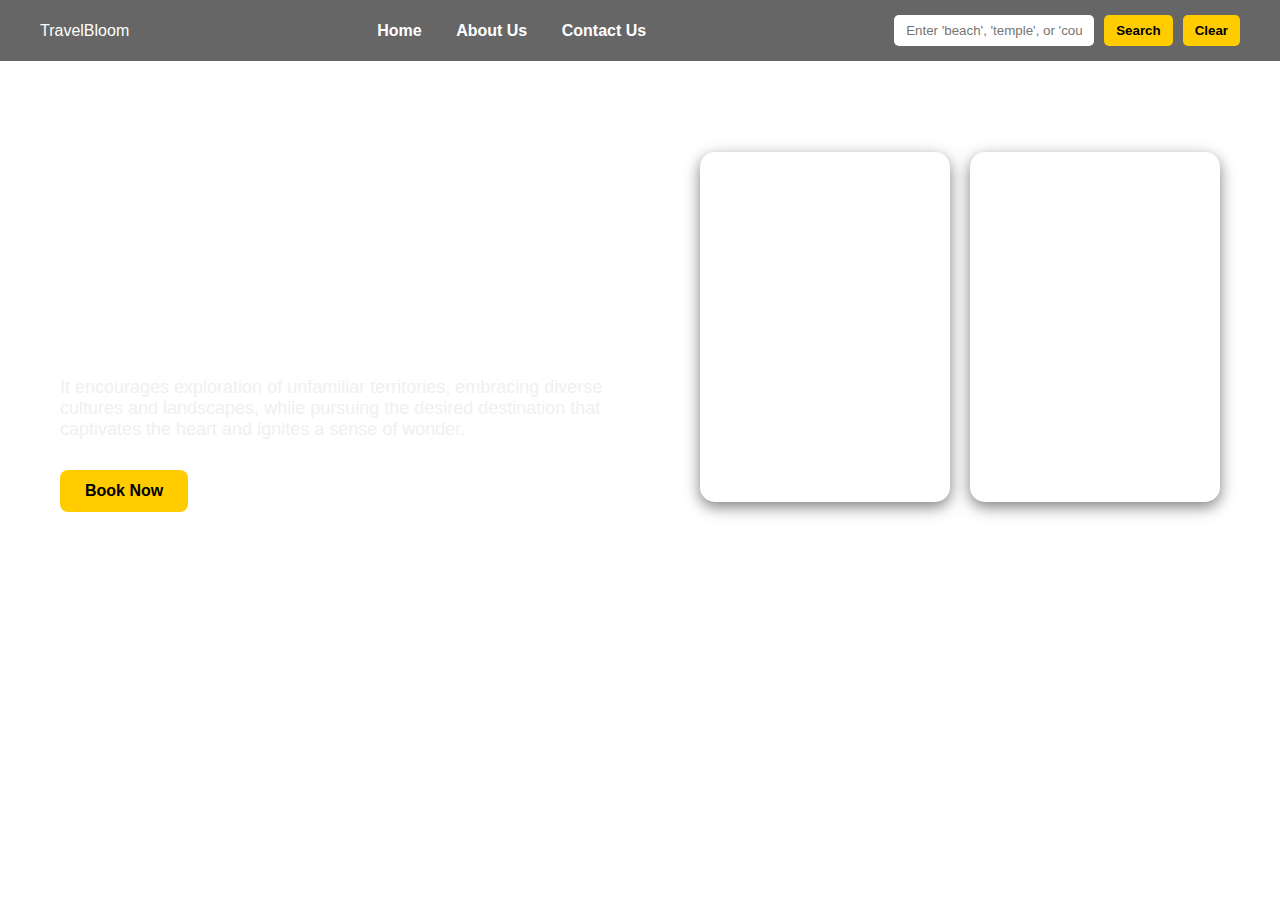
<file: index.html>
<!DOCTYPE html>
<html lang="en">
<head>
    <meta charset="UTF-8">
    <meta name="viewport" content="width=device-width, initial-scale=1.0">
    <title>TravelBloom | Home</title>
    <link rel="stylesheet" href="styles.css">
</head>
<body>
    <div class="header">
    <div class="logo">
        <i class="fa-solid fa-plane-departure"></i> TravelBloom
    </div>

        <div class="nav">
            <a href="./index.html">Home</a>
            <a href="./aboutUs.html">About Us</a>
            <a href="./contactUs.html">Contact Us</a>
        </div>
        <div class="search-bar" id="search">
            <input id="searchInput" type="text" placeholder="Enter 'beach', 'temple', or 'country'">
            <button id="btnSearch">Search</button>
            <button id="btnClear">Clear</button>
        </div>
    </div>

    <div class="content">
        <div class="book">
            <h1>Explore<br>Dream<br>Destination</h1>
            <p>It encourages exploration of unfamiliar territories, embracing diverse cultures and landscapes, while pursuing the desired destination that captivates the heart and ignites a sense of wonder.</p>
            <button class="book-btn">Book Now</button>
        </div>
        <div class="rec">
            <div id="rec_1"></div>
            <div id="rec_2"></div>
        </div>
    </div>

    <script src="./travel_rec.js"></script>
</body>
</html>
</file>
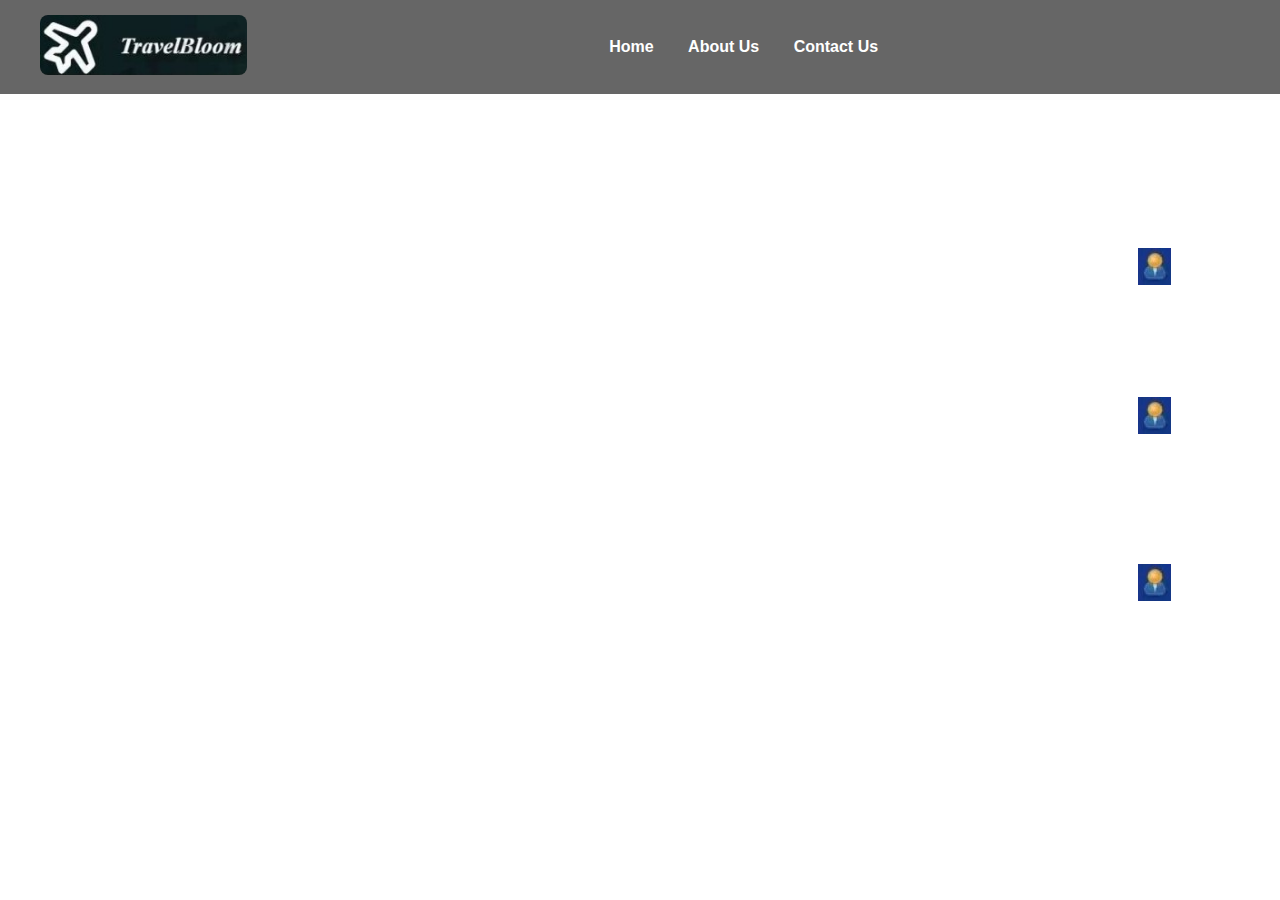
<file: aboutus.html>
<!DOCTYPE html>
<html lang="en">
<head>
    <meta charset="UTF-8">
    <meta name="viewport" content="width=device-width, initial-scale=1.0">
    <title>Travelbloom_about us</title>
    <link rel="stylesheet" href="styles.css">
</head>
<body>
    <div class="header">
        <div class="logo">
            <img src="./logo.jpg" alt="Travelbloom Logo">
        </div>
        <div class="nav">
            <a href="./index.html">Home</a>
            <a href="./aboutUs.html">About Us</a>
            <a href="./contactUs.html">Contact Us</a>
        </div>
        <span class="fill">
    </div>
    <div class="content">
        <section class="about-us">
            <h1>ABOUT US</h1>
            <p>Welcome to Our Company! We are a team of passionate individuals dedicated to providing excellent services/products to our customers. Our mission is to provide the best experience for people traveling to different destinations around the world. Our values include integrity, innovation, customer satisfaction, and teamwork. We believe in putting our customers first and working together to achieve our goals.</p>
            <p>Feel free to explore our website to learn more about what we offer!</p>
        </section>
        <section class="our-team">
            <h1>Our<br>Team</h1>
            <div class="team-members">
                <div class="member">
                    <img src="./teamMember.jpg" alt=".">
                    <span class="member-name">John Doe</span>
                    <br>
                    <p class="responsible">John is responsible for...</p>
                    <br>
                    <p class="title">CEO</p>
                </div>
                <div class="member">
                    <img src="./teamMember.jpg" alt=".">
                    <span class="member-name">Celina Thomas</span>
                    <br>
                    <p class="responsible">John is responsible for...</p>
                    <br>
                    <p class="title">Team Lead</p>
                </div>
                <div class="member">
                    <img src="./teamMember.jpg" alt=".">
                    <span class="member-name">Mike Tyson</span>
                    <br>
                    <p class="responsible">John is responsible for...</p>
                    <br>
                    <p class="title">Delivery Head</p>
                </div>
            </div>
        </section>
    </div>
</body>
</html>
</file>
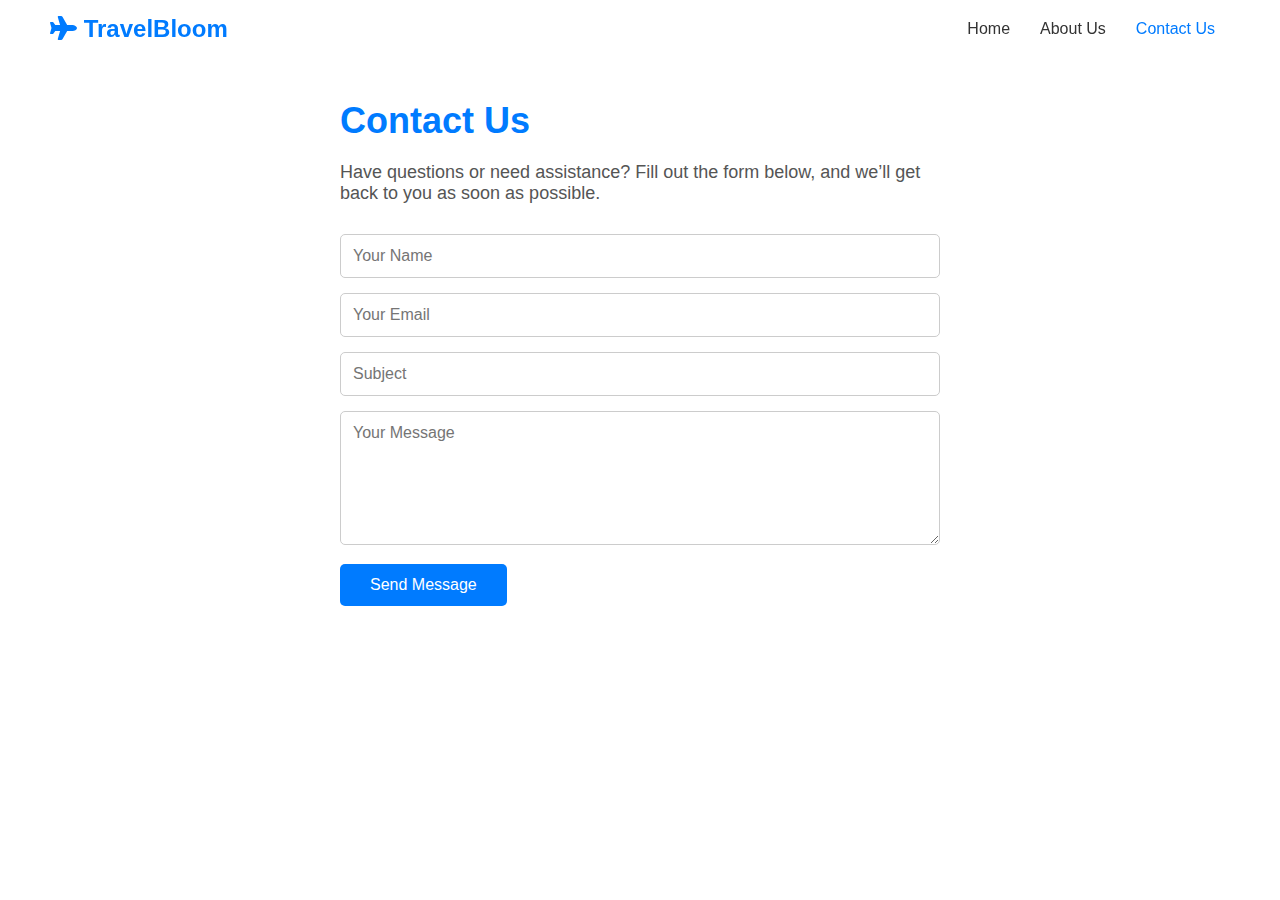
<file: contact.html>
<!DOCTYPE html>
<html lang="en">
<head>
  <meta charset="UTF-8">
  <meta name="viewport" content="width=device-width, initial-scale=1.0">
  <title>Contact Us - TravelBloom</title>
  <link rel="stylesheet" href="style.css">
  <link rel="stylesheet" href="https://cdnjs.cloudflare.com/ajax/libs/font-awesome/6.5.0/css/all.min.css">
</head>
<body>
  <header>
    <div class="logo"><i class="fas fa-plane"></i> TravelBloom</div>
    <nav>
      <ul>
        <li><a href="index.html">Home</a></li>
        <li><a href="aboutus.html">About Us</a></li>
        <li><a href="contact.html" class="active">Contact Us</a></li>
      </ul>
    </nav>
  </header>

  <section class="contact-section">
    <div class="container">
      <h1>Contact Us</h1>
      <p>Have questions or need assistance? Fill out the form below, and we’ll get back to you as soon as possible.</p>

      <form class="contact-form">
        <input type="text" name="name" placeholder="Your Name" required>
        <input type="email" name="email" placeholder="Your Email" required>
        <input type="text" name="subject" placeholder="Subject" required>
        <textarea name="message" placeholder="Your Message" rows="6" required></textarea>
        <button type="submit">Send Message</button>
      </form>
    </div>
  </section>
</body>
</html>
</file>
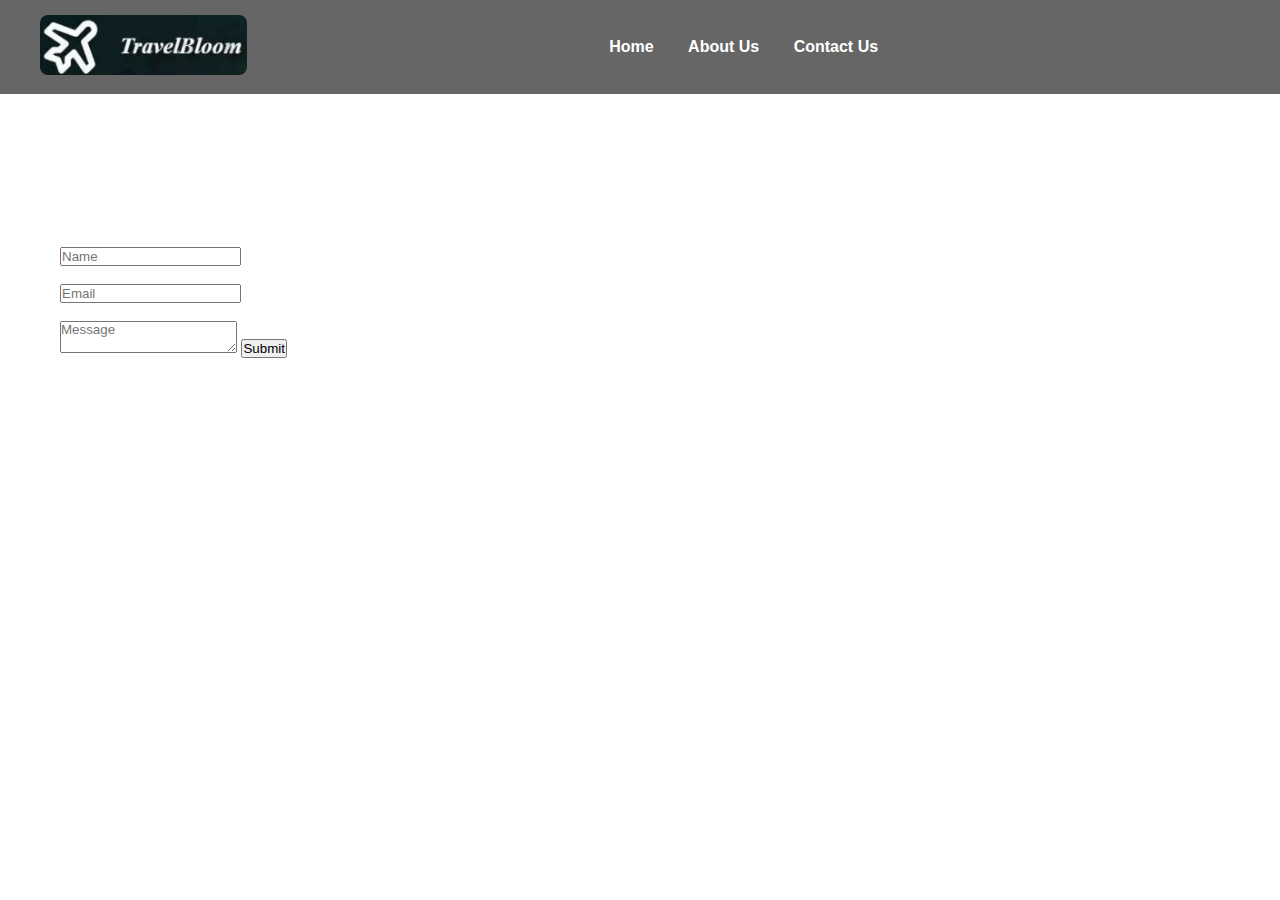
<file: contactUs.html>
<!DOCTYPE html>
<html lang="en">
<head>
    <meta charset="UTF-8">
    <meta name="viewport" content="width=device-width, initial-scale=1.0">
    <title>Travelbloom_contact us</title>
    <link rel="stylesheet" href="styles.css">
</head>
<body>
    <div class="header">
        <div class="logo">
            <img src="./logo.jpg" alt="Travelbloom Logo">
        </div>
        <div class="nav">
            <a href="./index.html">Home</a>
            <a href="./aboutUs.html">About Us</a>
            <a href="./contactUs.html">Contact Us</a>
        </div>
        <span class="fill">
    </div>
    <div class="content">
        <div class="contact">
            <div class="left">
                <h1>CONTACT US</h1>
                <p>Get in touch</p>
            </div>
            <div>
            <form>
                <p>Name</p>
                <input type="text" placeholder="Name" required>
                <p>Email</p>
                <input type="email" placeholder="Email" required>
                <p>Message</p>
                <textarea placeholder="Message" required></textarea>
                <button type="submit">Submit</button>
            </form>
            </div>
        </div>
    </div>
</body>
</html>
</file>
<file: styles.css>
/* Reset أساسي */
* {
    margin: 0;
    padding: 0;
    box-sizing: border-box;
    font-family: Arial, Helvetica, sans-serif;
}

body {
    background: url('https://images.unsplash.com/photo-1507525428034-b723cf961d3e?ixlib=rb-4.0.3&auto=format&fit=crop&w=1600&q=80') 
                no-repeat center center/cover;
    color: #fff;
    min-height: 100vh;
}

/* ====== Header ====== */
.header {
    display: flex;
    justify-content: space-between;
    align-items: center;
    background: rgba(0,0,0,0.6);
    padding: 15px 40px;
    position: sticky;
    top: 0;
    z-index: 1000;
}

.logo img {
    height: 60px;
    border-radius: 8px;
}

.nav a {
    color: #fff;
    margin: 0 15px;
    text-decoration: none;
    font-weight: bold;
    transition: color 0.3s;
}

.nav a:hover {
    color: #ffcc00;
}

/* ====== Search Bar ====== */
.search-bar {
    display: flex;
    align-items: center;
    gap: 10px;
}

.search-bar input {
    padding: 8px 12px;
    border: none;
    border-radius: 5px;
    outline: none;
    width: 200px;
}

.search-bar button {
    padding: 8px 12px;
    border: none;
    border-radius: 5px;
    background: #ffcc00;
    cursor: pointer;
    font-weight: bold;
    transition: background 0.3s;
}

.search-bar button:hover {
    background: #ffaa00;
}

/* ====== Content ====== */
.content {
    display: flex;
    justify-content: space-between;
    align-items: center;
    padding: 80px 60px;
}

.book {
    max-width: 50%;
}

.book h1 {
    font-size: 60px;
    line-height: 1.2;
    margin-bottom: 20px;
}

.book p {
    font-size: 18px;
    margin-bottom: 30px;
    color: #f0f0f0;
}

.book-btn {
    padding: 12px 25px;
    border: none;
    border-radius: 8px;
    background: #ffcc00;
    font-weight: bold;
    font-size: 16px;
    cursor: pointer;
    transition: transform 0.2s, background 0.3s;
}

.book-btn:hover {
    background: #ffaa00;
    transform: scale(1.05);
}

/* ====== Recommendations Boxes ====== */
.rec {
    display: flex;
    gap: 20px;
}

.rec div {
    width: 250px;
    height: 350px;
    background: rgba(255, 255, 255, 0.15);
    border-radius: 15px;
    backdrop-filter: blur(10px);
    box-shadow: 0 5px 15px rgba(0,0,0,0.5);
}
</file>
<file: style.css>
/* ===== General Reset ===== */
* {
  margin: 0;
  padding: 0;
  box-sizing: border-box;
  font-family: 'Arial', sans-serif;
}

/* ===== Header ===== */
header {
  display: flex;
  justify-content: space-between;
  align-items: center;
  padding: 15px 50px;
  background-color: rgba(255, 255, 255, 0.9);
  position: fixed;
  width: 100%;
  z-index: 10;
}

header .logo {
  font-size: 24px;
  font-weight: bold;
  color: #007bff;
}

header nav ul {
  display: flex;
  list-style: none;
}

header nav ul li {
  margin: 0 15px;
}

header nav ul li a {
  text-decoration: none;
  color: #333;
  font-weight: 500;
}

header nav ul li a.active {
  color: #007bff;
}

.search-bar {
  display: flex;
}

.search-bar input {
  padding: 5px 10px;
  border: 1px solid #ccc;
  border-radius: 5px 0 0 5px;
  outline: none;
}

.search-bar button {
  padding: 5px 10px;
  border: none;
  cursor: pointer;
}

.clear-btn {
  margin-left: 5px;
  background-color: #f44336;
  color: white;
  border-radius: 5px;
}

/* ===== Hero Section / Splash Screen ===== */
.hero {
  height: 100vh; /* Full viewport height */
  background: url('https://images.unsplash.com/photo-1507525428034-b723cf961d3e?auto=format&fit=crop&w=1950&q=80') no-repeat center center/cover;
  display: flex;
  flex-direction: column;
  justify-content: center;
  align-items: center;
  text-align: center;
  position: relative;
  color: white;
}

.hero::before {
  content: '';
  position: absolute;
  top: 0;
  left: 0;
  width: 100%;
  height: 100%;
  background: rgba(0, 0, 0, 0.4); /* Dark overlay */
  z-index: 0;
}

.hero-content {
  position: relative;
  z-index: 1;
  max-width: 700px;
}

.hero h1 {
  font-size: 60px;
  line-height: 1.2;
  margin-bottom: 20px;
}

.hero p {
  font-size: 18px;
  margin-bottom: 30px;
}

.hero .btn {
  padding: 12px 30px;
  background-color: #007bff;
  color: white;
  text-decoration: none;
  border-radius: 8px;
  font-weight: bold;
  transition: 0.3s;
}

.hero .btn:hover {
  background-color: #0056b3;
}

/* Social icons */
.social-icons {
  position: absolute;
  bottom: 30px;
  display: flex;
  gap: 15px;
}

.social-icons a {
  color: white;
  font-size: 20px;
  transition: 0.3s;
}

.social-icons a:hover {
  color: #007bff;
}

/* ===== About Us Section ===== */
.about-section {
  padding: 100px 50px 50px 50px;
  max-width: 900px;
  margin: 0 auto;
}

.about-section h1 {
  font-size: 36px;
  margin-bottom: 20px;
  color: #007bff;
}

.about-section h2 {
  font-size: 28px;
  margin-top: 30px;
  margin-bottom: 10px;
  color: #333;
}

.about-section p {
  font-size: 18px;
  line-height: 1.6;
  color: #555;
  margin-bottom: 20px;
}

/* ===== Contact Section ===== */
.contact-section {
  padding: 100px 50px 50px 50px;
  max-width: 700px;
  margin: 0 auto;
}

.contact-section h1 {
  font-size: 36px;
  margin-bottom: 20px;
  color: #007bff;
}

.contact-section p {
  font-size: 18px;
  margin-bottom: 30px;
  color: #555;
}

.contact-form input,
.contact-form textarea {
  width: 100%;
  padding: 12px;
  margin-bottom: 15px;
  border-radius: 5px;
  border: 1px solid #ccc;
  font-size: 16px;
  outline: none;
}

.contact-form button {
  padding: 12px 30px;
  background-color: #007bff;
  color: white;
  border: none;
  font-size: 16px;
  border-radius: 5px;
  cursor: pointer;
  transition: 0.3s;
}

.contact-form button:hover {
  background-color: #0056b3;
}
/* Search result cards */
.search-results .card {
  background: #fff;
  border-radius: 8px;
  overflow: hidden;
  box-shadow: 0 4px 12px rgba(0,0,0,0.1);
  margin-bottom: 20px;
  display: flex;
  flex-direction: column;
}

.search-results .card img {
  width: 100%;
  height: 180px;
  object-fit: cover;
}

.search-results .card h3 {
  margin: 10px 15px 5px 15px;
  font-size: 18px;
  font-weight: 600;
  color: #333;
}

.search-results .card p {
  margin: 0 15px 10px 15px;
  font-size: 14px;
  color: #666;
  line-height: 1.4;
}

.search-results .card button {
  margin: 0 15px 15px 15px;
  padding: 8px 12px;
  background: #0a7cff;
  color: #fff;
  border: none;
  border-radius: 5px;
  cursor: pointer;
  align-self: flex-start;
  transition: background 0.3s;
}

.search-results .card button:hover {
  background: #005bb5;
}
</file>
